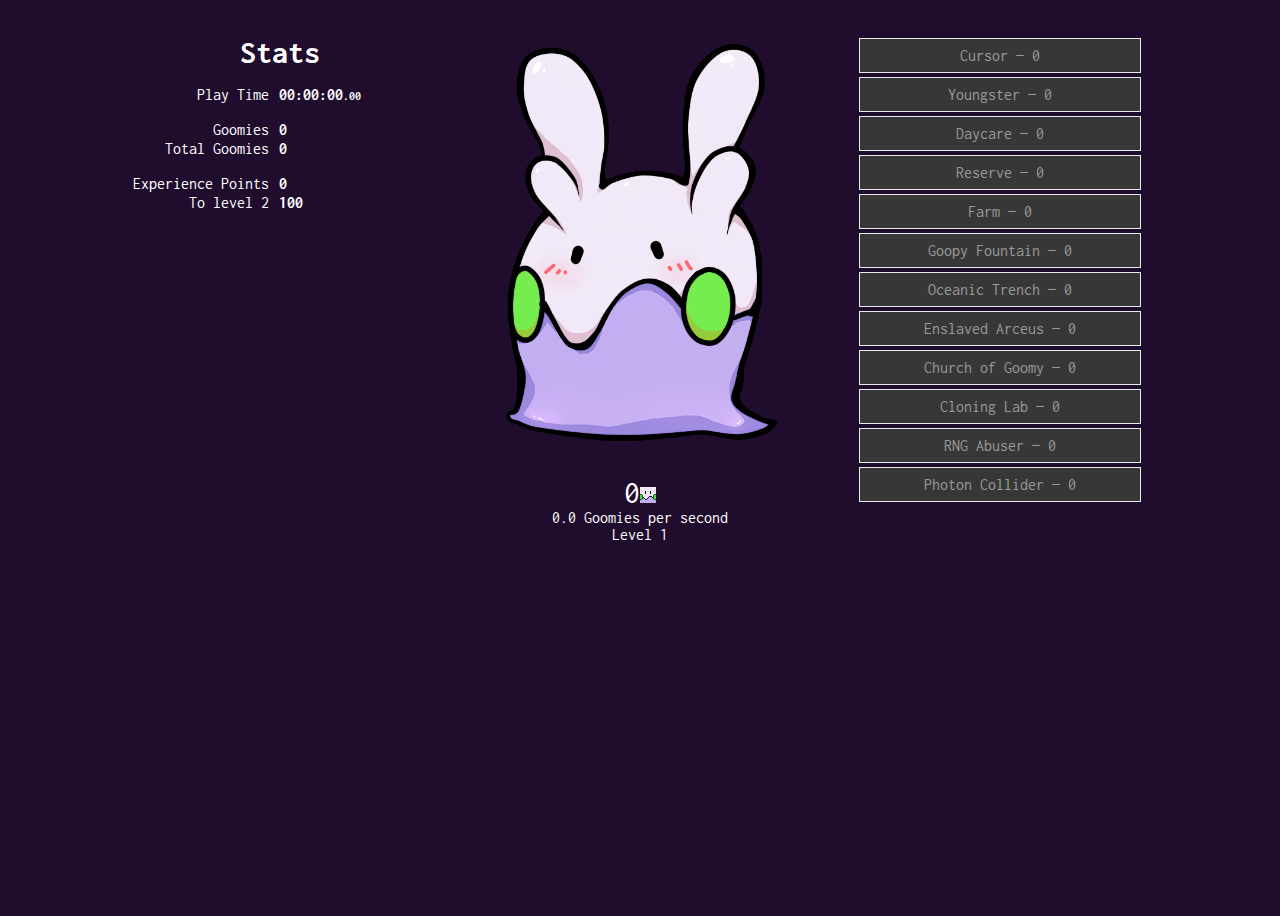
<file: index-react.html>
<!doctype html>
<html>

<head>
    <meta charset="utf-8">
    <title>Goomy Clicker 3: REACTion</title>

    <link rel="icon" href="img/favicon.png" />
    <link rel="stylesheet" href="style/gc.css" />

	<link href='https://fonts.googleapis.com/css?family=Hind:400,600|Inconsolata' rel='stylesheet' type='text/css'>

    <script src="react/react-with-addons.js" type="text/javascript"></script>
    <script src="react/JSXTransformer.js" type="text/javascript"></script>

    <script src="lib/classnames.js" type="text/javascript"></script>
    <script src="lib/reprnum.js" type="text/javascript"></script>
    <script src="lib/underscore.js" type="text/javascript"></script>
    <script src="lib/underscore.string.js" type="text/javascript"></script>

    <script src="js/gc.js" type="text/javascript"></script>
    <script src="js/generators.js" type="text/javascript"></script>

    <script src="react/classes/GeneratorButton.react.js" type="text/jsx"></script>
    <script src="react/classes/GeneratorPane.react.js" type="text/jsx"></script>
    <script src="react/classes/GoomyClickerApp.react.js" type="text/jsx"></script>
    <script src="react/classes/GoomyLevelIndicator.react.js" type="text/jsx"></script>
    <script src="react/classes/GoomyIndicator.react.js" type="text/jsx"></script>
    <script src="react/classes/GoomyPane.react.js" type="text/jsx"></script>
    <script src="react/classes/GreatGoomy.react.js" type="text/jsx"></script>
    <script src="react/classes/PlusMarker.react.js" type="text/jsx"></script>
    <script src="react/classes/StatsPane.react.js" type="text/jsx"></script>
    <script src="react/classes/StatsTable.react.js" type="text/jsx"></script>
</head>

<body>
<div id="gamebox">
</div>
</body>

<script type="text/jsx" src="react/classes/main.react.js">
</script>

</html>
</file>
<file: style/gc.css>
html, body{
    margin: 0; padding: 0;
    width: 100%; height: 100%;

    font-family: Inconsolata, Consolas, monospace;
    background-color: #200c2d;
	-moz-user-select: none;
	-webkit-user-select: none;
	-ms-user-select: none;
	cursor: default;
}

#gamebox{
    width: 100%;
    height: 100%;
    color: white;
	margin-top: 16px;
	text-align: center;
}


button{
	cursor: pointer;
	background: #242424;
	border: 1px solid white;
	border-radius: 2px;
	color: white;
	margin: 0 6px;
	font: inherit;
}

button.row-button{
	position: relative;
	top: 2px;
}

hr{
	border: none;
	border-top: 1px solid #c0c0c0;
}



div.game-pane{
	display: inline-block;
	width: 320px;
	text-align: left;
	vertical-align: top;
	padding: 20px;
}



div.generator{
	display: inline-block;
    background-color: #454545;
	margin: 2px;
    border: 1px solid #e9e9e9;
    padding: 8px 20px;
    width: 240px;
	vertical-align: top;
	position: relative;
	overflow: hidden;
}

div.generator p{
    font-size: 75%;
    margin: 0;
	z-index: 1;
}

div.generator > .details{
	height: 0px;
	overflow: hidden;
	transition: all 0.2s ease-out;
}

div.generator > .progress-bar{
	position: absolute;
	background-color: black;
	opacity: 0.2;
	right: 0;
	top: 0;
	height: 100%;
	width: 100%;
	z-index: 0;
	transition: right 0.2s ease-out;
}

div.generator:hover > .details{
	height: 120px;
}

div.generator:hover > .progress-bar{
	right: -100%;
}

div.generator-pane{
	text-align: center;
}

div.goomy-pane{
    text-align: center;
    width: 320px;
    margin: auto;
    position: relative;
}

div.goomy-container{
	position: relative;
	height: 440px;
	width: 320px;
}

div.indicator-pane{
	text-align: center;
}

div.stats-pane{
	text-align: center;
	min-height: 400px;
}


h1{
	margin: 0;
}


img.great-goomy{
    position: absolute;
    height: 420px;
    top: 0;
	transform: translateX(-50%);
    transition: 0.05s linear;
    cursor: pointer;
}

img.great-goomy.pressed{
	height: 400px;
    top: 10px;
}



p.goomy-count{
    margin: 0;
    font-size: 200%;
    font-family: Inconsolata, Consolas, monospace;
}

span.small-cs{
	font-size: 75%;
}

span.disabled{
	color: #c0c0c0;
}

span.unbuyable{
	color: #ffc0c0;
}


table.stats-table{
	width: 320px;
	margin: 1em auto;
	border-spacing: 8px 0px;
}

td.stat-table-category{
	width: 140px;
	text-align: right;
}

td.stat-table-value{
	text-align: left;
	font-weight: bold;
}

.plus-marker-container{
    position: absolute;
    width: 100%; height: 100%;
    top: 0px; left: 0px;
    pointer-events: none;
}

.plus-marker{
    position: absolute;
}

.generator-stats{
	transition: all 0.2s linear;
}












.plusMarker-leave{
    opacity: 1;
}

.plusMarker-leave.plusMarker-leave-active{
    opacity: 0;
    transition: all 1.0s ease-out;
}


.plusMarker-leave > .movable{
    position: absolute;
    top: 0px;
    left: -75px;
    text-shadow: 0 0 4px black;
    width: 150px;
    text-align: center;
    font-size: 150%;
}

.plusMarker-leave.plusMarker-leave-active > .movable{
    top: -100px;
    transition: all 1.0s ease-out;
}



.generatorStats-enter {
	height: 0px;
	overflow: hidden;
	transition: all 1.0s linear;
}

.generatorStats-enter.generatorStats-enter-active {
	height: 60px;
	overflow: hidden;
}
</file>
